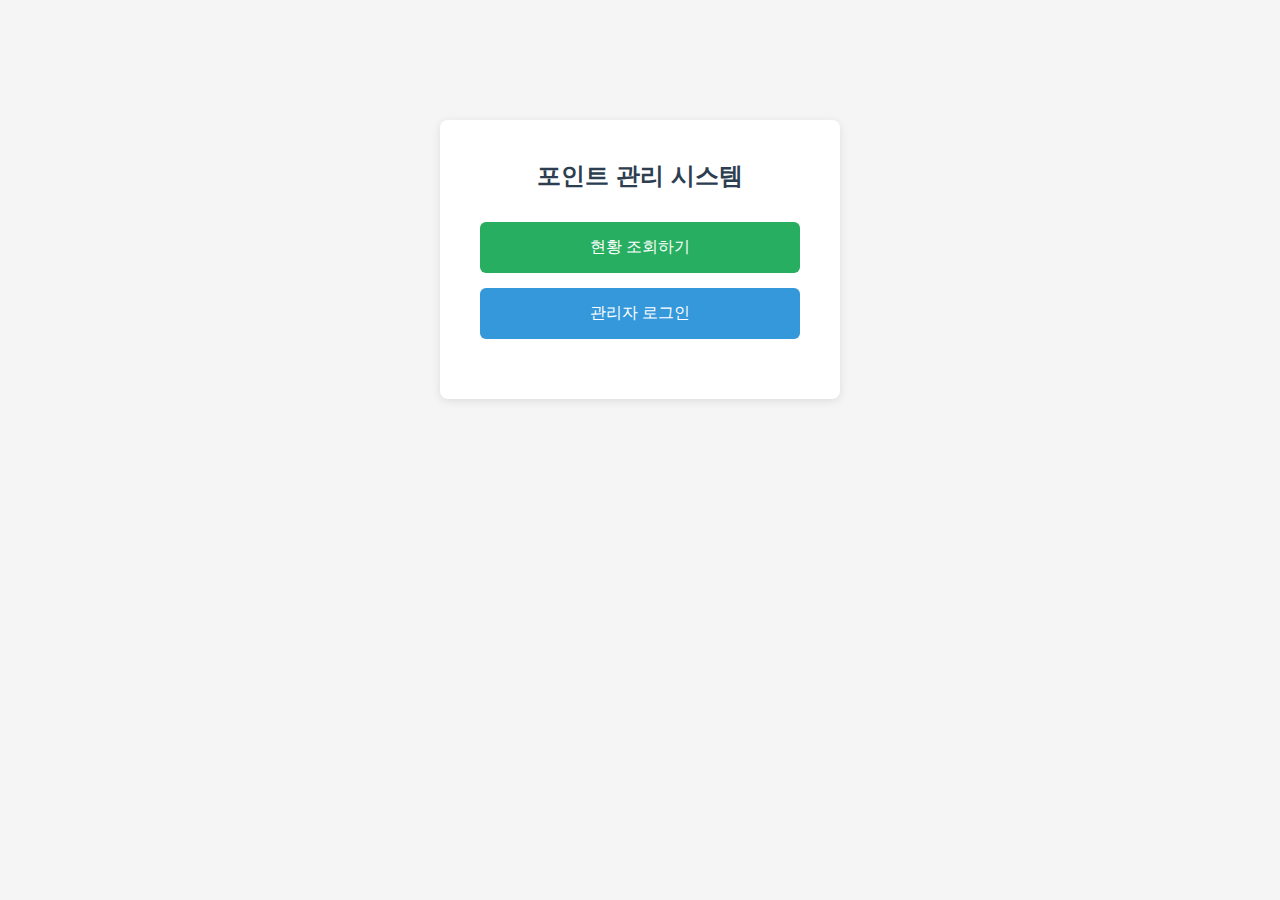
<file: index.html>
<!DOCTYPE html>
<html lang="ko">
<head>
    <meta charset="UTF-8">
    <meta name="viewport" content="width=device-width, initial-scale=1.0">
    <title>포인트 지급 현황 관리</title>
    <link rel="stylesheet" href="styles.css">
</head>
<body>
    <div class="container">
        <!-- 초기 화면 -->
        <div id="loginScreen" class="screen active">
            <div class="login-box">
                <h2>포인트 관리 시스템</h2>
                <div class="access-options">
                    <button id="viewerAccessBtn" class="access-btn viewer-btn">현황 조회하기</button>
                    <button id="adminAccessBtn" class="access-btn admin-btn">관리자 로그인</button>
                </div>
                
                <!-- 관리자 로그인 폼 (기본적으로 숨겨짐) -->
                <form id="loginForm" style="display: none;">
                    <div class="form-group">
                        <label for="username">관리자 ID</label>
                        <input type="text" id="username" required>
                    </div>
                    <div class="form-group">
                        <label for="password">비밀번호</label>
                        <input type="password" id="password" required>
                    </div>
                    <div class="form-buttons">
                        <button type="submit">로그인</button>
                        <button type="button" id="cancelLoginBtn">취소</button>
                    </div>
                </form>
            </div>
        </div>

        <!-- 메인 화면 -->
        <div id="mainScreen" class="screen">
            <header>
                <h1>포인트 지급 현황 관리</h1>
                <div class="user-info">
                    <span id="currentUser"></span>
                    <span id="userRole"></span>
                    <button id="logoutBtn">로그아웃</button>
                </div>
            </header>

            <!-- 관리자용 입력 폼 -->
            <div id="adminPanel" class="admin-only" style="display: none;">
                <h3>포인트 기록 추가/수정</h3>
                <form id="pointForm">
                    <div class="form-row">
                        <div class="form-group">
                            <label for="accumulateDate">포인트 적립시기</label>
                            <input type="date" id="accumulateDate" required>
                        </div>
                        <div class="form-group">
                            <label for="applicant">신청자</label>
                            <input type="text" id="applicant" required>
                        </div>
                        <div class="form-group">
                            <label for="transporter">운송자</label>
                            <input type="text" id="transporter" required>
                        </div>
                    </div>
                    <div class="form-row">
                        <div class="form-group">
                            <label for="applicantAmount">신청자 적립금액</label>
                            <input type="number" id="applicantAmount" required>
                        </div>
                        <div class="form-group">
                            <label for="transporterAmount">운송자 적립금액</label>
                            <input type="number" id="transporterAmount" required>
                        </div>
                        <div class="form-group">
                            <label for="paymentDate">포인트 지급시기</label>
                            <input type="date" id="paymentDate">
                        </div>
                    </div>
                    <div class="form-row">
                        <div class="form-group">
                            <label for="taxDate">과세시기</label>
                            <input type="date" id="taxDate">
                        </div>
                        <div class="form-group">
                            <button type="submit" id="submitBtn">추가</button>
                            <button type="button" id="cancelBtn" style="display: none;">취소</button>
                        </div>
                    </div>
                </form>
            </div>

            <!-- 검색 및 필터 -->
            <div class="search-section">
                <div class="search-row">
                    <input type="text" id="searchInput" placeholder="신청자, 운송자명으로 검색">
                    <input type="date" id="dateFrom" placeholder="시작일">
                    <input type="date" id="dateTo" placeholder="종료일">
                    <button id="searchBtn">검색</button>
                    <button id="resetBtn">초기화</button>
                </div>
            </div>

            <!-- 데이터 테이블 -->
            <div class="table-section">
                <table id="pointTable">
                    <thead>
                        <tr>
                            <th>번호</th>
                            <th>포인트 적립시기</th>
                            <th>신청자</th>
                            <th>운송자</th>
                            <th>신청자 적립금액</th>
                            <th>운송자 적립금액</th>
                            <th>포인트 지급시기</th>
                            <th>과세시기</th>
                            <th class="admin-only" style="display: none;">관리</th>
                        </tr>
                    </thead>
                    <tbody id="tableBody">
                        <!-- 데이터가 여기에 동적으로 추가됩니다 -->
                    </tbody>
                </table>
            </div>

            <!-- 통계 정보 -->
            <div class="stats-section">
                <div class="stat-card">
                    <h4>총 신청자 적립금액</h4>
                    <span id="totalApplicantAmount">0</span>
                </div>
                <div class="stat-card">
                    <h4>총 운송자 적립금액</h4>
                    <span id="totalTransporterAmount">0</span>
                </div>
                <div class="stat-card">
                    <h4>총 기록 수</h4>
                    <span id="totalRecords">0</span>
                </div>
            </div>
        </div>
    </div>

    <script src="script.js"></script>
</body>
</html>
</file>
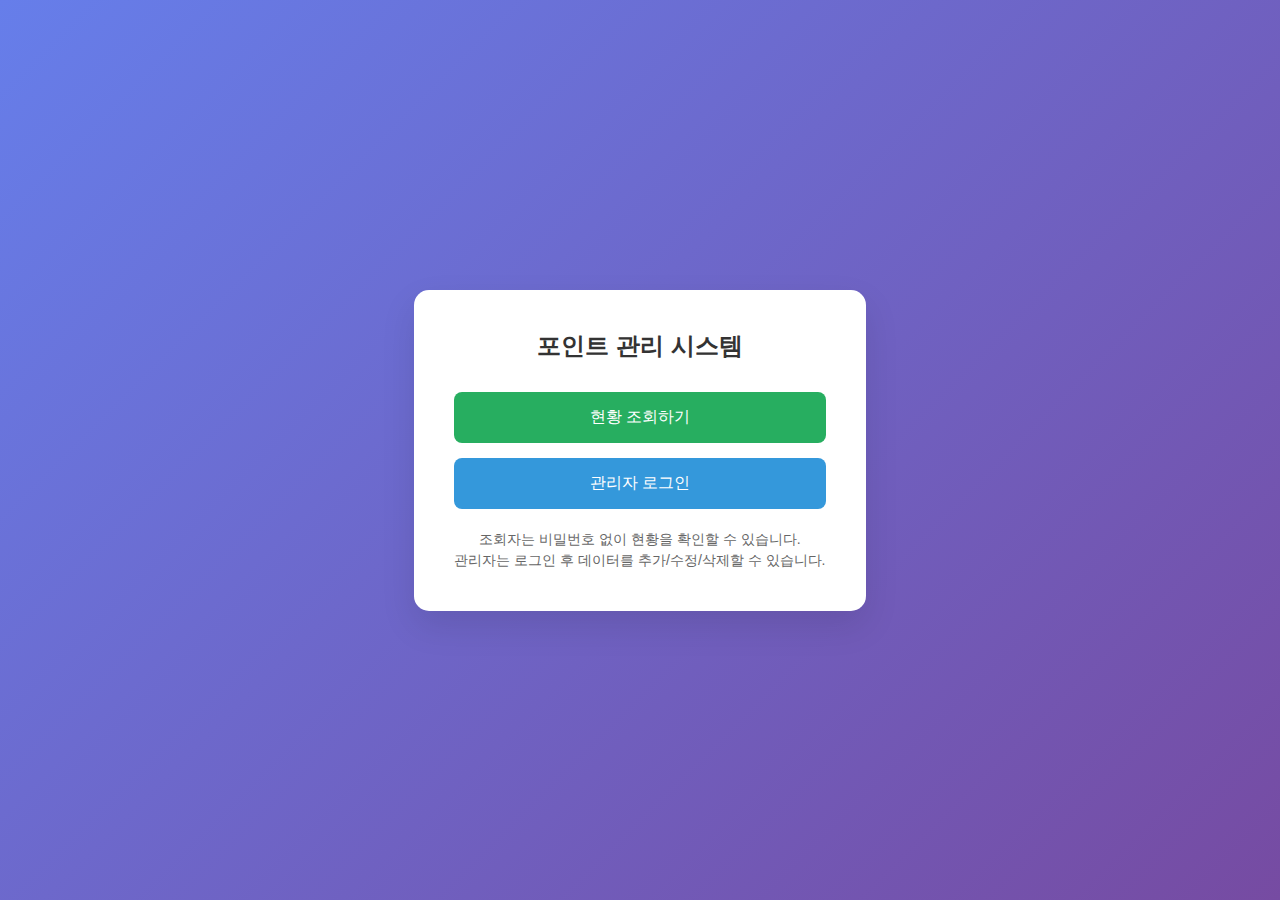
<file: templates/index.html>
<!DOCTYPE html>
<html lang="ko">
<head>
    <meta charset="UTF-8">
    <meta name="viewport" content="width=device-width, initial-scale=1.0">
    <title>포인트 지급 현황 관리</title>
    <style>
        * {
            margin: 0;
            padding: 0;
            box-sizing: border-box;
        }

        body {
            font-family: 'Segoe UI', Tahoma, Geneva, Verdana, sans-serif;
            background: linear-gradient(135deg, #667eea 0%, #764ba2 100%);
            min-height: 100vh;
            display: flex;
            align-items: center;
            justify-content: center;
        }

        .login-container {
            background: white;
            padding: 40px;
            border-radius: 15px;
            box-shadow: 0 15px 35px rgba(0, 0, 0, 0.1);
            text-align: center;
            min-width: 350px;
        }

        .title {
            color: #333;
            margin-bottom: 30px;
            font-size: 24px;
            font-weight: bold;
        }

        .access-options {
            display: flex;
            flex-direction: column;
            gap: 15px;
        }

        .access-btn {
            padding: 15px 20px;
            border: none;
            border-radius: 8px;
            font-size: 16px;
            font-weight: 500;
            cursor: pointer;
            transition: all 0.3s ease;
            text-decoration: none;
            display: block;
        }

        .viewer-btn {
            background-color: #27ae60;
            color: white;
        }

        .viewer-btn:hover {
            background-color: #219a52;
            transform: translateY(-2px);
            box-shadow: 0 5px 15px rgba(39, 174, 96, 0.4);
        }

        .admin-btn {
            background-color: #3498db;
            color: white;
        }

        .admin-btn:hover {
            background-color: #2980b9;
            transform: translateY(-2px);
            box-shadow: 0 5px 15px rgba(52, 152, 219, 0.4);
        }

        .description {
            margin-top: 20px;
            color: #666;
            font-size: 14px;
            line-height: 1.5;
        }
    </style>
</head>
<body>
    <div class="login-container">
        <h1 class="title">포인트 관리 시스템</h1>
        <div class="access-options">
            <a href="/viewer" class="access-btn viewer-btn">현황 조회하기</a>
            <a href="/admin_login" class="access-btn admin-btn">관리자 로그인</a>
        </div>
        <div class="description">
            <p>조회자는 비밀번호 없이 현황을 확인할 수 있습니다.</p>
            <p>관리자는 로그인 후 데이터를 추가/수정/삭제할 수 있습니다.</p>
        </div>
    </div>
</body>
</html>
</file>
<file: styles.css>
* {
    margin: 0;
    padding: 0;
    box-sizing: border-box;
}

body {
    font-family: 'Segoe UI', Tahoma, Geneva, Verdana, sans-serif;
    background-color: #f5f5f5;
    color: #333;
}

.container {
    width: 100%;
    max-width: 1400px;
    margin: 0 auto;
    padding: 20px;
}

/* 화면 전환 */
.screen {
    display: none;
}

.screen.active {
    display: block;
}

/* 로그인 화면 */
.login-box {
    background: white;
    padding: 40px;
    border-radius: 8px;
    box-shadow: 0 2px 10px rgba(0, 0, 0, 0.1);
    max-width: 400px;
    margin: 100px auto;
}

.login-box h2 {
    text-align: center;
    margin-bottom: 30px;
    color: #2c3e50;
}

/* 접속 옵션 */
.access-options {
    display: flex;
    flex-direction: column;
    gap: 15px;
    margin-bottom: 20px;
}

.access-btn {
    padding: 15px 20px;
    border: none;
    border-radius: 6px;
    font-size: 16px;
    font-weight: 500;
    cursor: pointer;
    transition: all 0.3s;
}

.viewer-btn {
    background-color: #27ae60;
    color: white;
}

.viewer-btn:hover {
    background-color: #219a52;
    transform: translateY(-2px);
}

.admin-btn {
    background-color: #3498db;
    color: white;
}

.admin-btn:hover {
    background-color: #2980b9;
    transform: translateY(-2px);
}

.form-buttons {
    display: flex;
    gap: 10px;
}

.form-buttons button {
    flex: 1;
}

/* 폼 스타일 */
.form-group {
    margin-bottom: 20px;
}

.form-group label {
    display: block;
    margin-bottom: 5px;
    font-weight: 500;
    color: #555;
}

.form-group input {
    width: 100%;
    padding: 12px;
    border: 1px solid #ddd;
    border-radius: 4px;
    font-size: 14px;
}

.form-group input:focus {
    outline: none;
    border-color: #3498db;
    box-shadow: 0 0 0 2px rgba(52, 152, 219, 0.2);
}

button {
    background-color: #3498db;
    color: white;
    padding: 12px 24px;
    border: none;
    border-radius: 4px;
    cursor: pointer;
    font-size: 14px;
    transition: background-color 0.3s;
}

button:hover {
    background-color: #2980b9;
}

button:disabled {
    background-color: #bdc3c7;
    cursor: not-allowed;
}

/* 헤더 */
header {
    background: white;
    padding: 20px;
    border-radius: 8px;
    box-shadow: 0 2px 4px rgba(0, 0, 0, 0.1);
    margin-bottom: 20px;
    display: flex;
    justify-content: space-between;
    align-items: center;
}

header h1 {
    color: #2c3e50;
}

.user-info {
    display: flex;
    align-items: center;
    gap: 15px;
}

.user-info span {
    padding: 5px 10px;
    background: #ecf0f1;
    border-radius: 4px;
    font-size: 14px;
}

/* 관리자 패널 */
#adminPanel {
    background: white;
    padding: 20px;
    border-radius: 8px;
    box-shadow: 0 2px 4px rgba(0, 0, 0, 0.1);
    margin-bottom: 20px;
}

#adminPanel h3 {
    margin-bottom: 20px;
    color: #2c3e50;
}

.form-row {
    display: flex;
    gap: 20px;
    margin-bottom: 20px;
}

.form-row .form-group {
    flex: 1;
    margin-bottom: 0;
}

/* 검색 섹션 */
.search-section {
    background: white;
    padding: 20px;
    border-radius: 8px;
    box-shadow: 0 2px 4px rgba(0, 0, 0, 0.1);
    margin-bottom: 20px;
}

.search-row {
    display: flex;
    gap: 15px;
    align-items: center;
}

.search-row input {
    padding: 10px;
    border: 1px solid #ddd;
    border-radius: 4px;
    font-size: 14px;
}

#searchInput {
    flex: 2;
}

#dateFrom, #dateTo {
    flex: 1;
}

/* 테이블 */
.table-section {
    background: white;
    padding: 20px;
    border-radius: 8px;
    box-shadow: 0 2px 4px rgba(0, 0, 0, 0.1);
    margin-bottom: 20px;
    overflow-x: auto;
}

table {
    width: 100%;
    border-collapse: collapse;
}

th, td {
    padding: 12px;
    text-align: left;
    border-bottom: 1px solid #eee;
}

th {
    background-color: #f8f9fa;
    font-weight: 600;
    color: #2c3e50;
}

tbody tr:hover {
    background-color: #f8f9fa;
}

.edit-btn {
    background-color: #f39c12;
    color: white;
    padding: 6px 12px;
    border: none;
    border-radius: 4px;
    cursor: pointer;
    font-size: 12px;
    margin-right: 5px;
}

.delete-btn {
    background-color: #e74c3c;
    color: white;
    padding: 6px 12px;
    border: none;
    border-radius: 4px;
    cursor: pointer;
    font-size: 12px;
}

.edit-btn:hover {
    background-color: #e67e22;
}

.delete-btn:hover {
    background-color: #c0392b;
}

/* 통계 섹션 */
.stats-section {
    display: flex;
    gap: 20px;
    margin-bottom: 20px;
}

.stat-card {
    background: white;
    padding: 20px;
    border-radius: 8px;
    box-shadow: 0 2px 4px rgba(0, 0, 0, 0.1);
    flex: 1;
    text-align: center;
}

.stat-card h4 {
    margin-bottom: 10px;
    color: #7f8c8d;
    font-size: 14px;
}

.stat-card span {
    font-size: 24px;
    font-weight: bold;
    color: #2c3e50;
}

/* 관리자 전용 요소 숨기기 */
.admin-only {
    display: none;
}

/* 반응형 디자인 */
@media (max-width: 768px) {
    .container {
        padding: 10px;
    }
    
    .form-row {
        flex-direction: column;
        gap: 10px;
    }
    
    .search-row {
        flex-direction: column;
        gap: 10px;
    }
    
    .search-row input, .search-row button {
        width: 100%;
    }
    
    .stats-section {
        flex-direction: column;
    }
    
    header {
        flex-direction: column;
        gap: 15px;
        text-align: center;
    }
    
    .user-info {
        justify-content: center;
    }
    
    table {
        font-size: 12px;
    }
    
    th, td {
        padding: 8px 4px;
    }
}

@media (max-width: 480px) {
    .login-box {
        margin: 50px 20px;
        padding: 30px 20px;
    }
    
    table {
        font-size: 11px;
    }
    
    .edit-btn, .delete-btn {
        padding: 4px 8px;
        font-size: 10px;
    }
}
</file>
